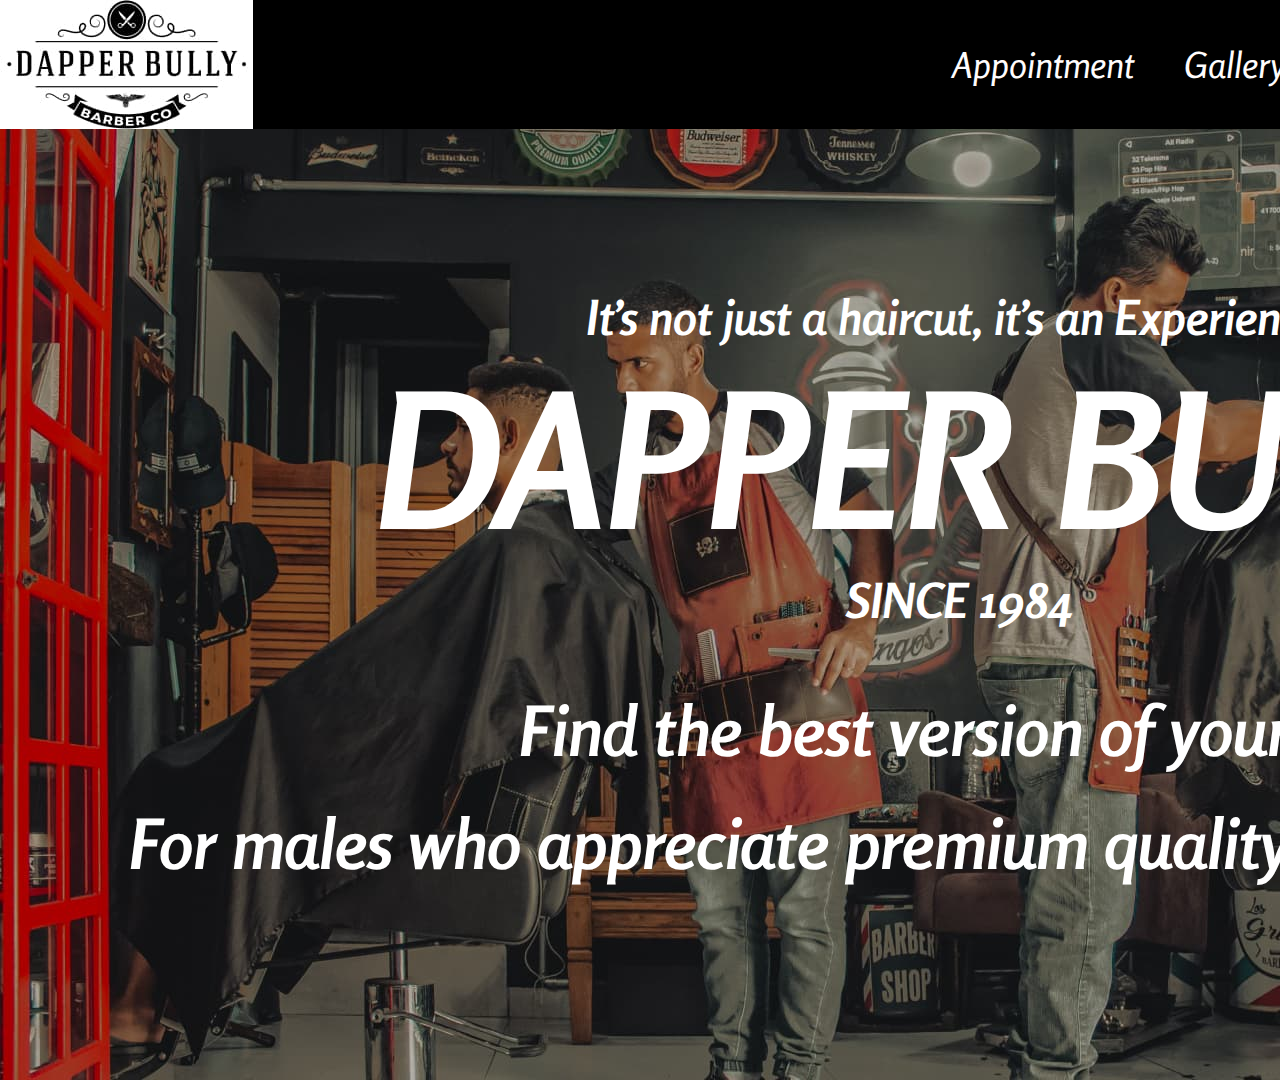
<file: index.html>
<!DOCTYPE html>
<html lang="en">
<head>
    <meta charset="UTF-8">
    <meta http-equiv="X-UA-Compatible" content="IE=edge">
    <meta name="viewport" content="width=DAPPER BULLY, initial-scale=1.0">
    <link rel="shortcut icon" href="./images/title-picture.jpg" type="image/x-icon">
    <link rel="preconnect" href="https://fonts.googleapis.com"><link rel="preconnect" href="https://fonts.gstatic.com" crossorigin><link href="https://fonts.googleapis.com/css2?family=Rosario:wght@700&display=swap" rel="stylesheet">
    <link rel="stylesheet" href="./css/modern-normalize.css"> 
    <link rel="stylesheet" href="./css/style.css"> 
    <link rel="stylesheet" href="./css/navigation.css"> 
    <title>DAPPER BULLY</title>
</head>
<body>
    <header class="header">
        <div class="header-conteiner">
            <a class="header-logo" href="index.html"><img src="./images/klipartz-1.jpg" alt="logo"></a>
            <nav class="">
                <ul class="header-navigation">
                    <li class="header-list"><a class="header-link" href="./appointment.html">Appointment</a></li>
                    <li class="header-list"><a class="header-link" href="./gallery.html">Gallery</a></li>
                    <li class="header-list"><a class="header-link" href="./services.html">Services</a></li>
                    <li class="header-list"><a class="header-link" href="./team.html">Team</a></li>
                    <li class="header-list"><a class="header-link" href="./customer-reviews.html">Reviews</a></li>
                    <li class="header-list"><a class="header-link" href="./contact-us.html">Contact</a></li>
                </ul>
            </nav>
        </div>
        <section class="main-section">
            <div class="main-container">
                <p class="main-text">It’s not just a haircut, it’s an Experience.</p>
                <h1 class="main-heading">DAPPER BULLY</h1>
                <p class="main-text">SINCE 1984</p>
                <p class="main-text-info">Find the best version of yourself.</p>
                <p class="main-text-info">For males who appreciate premium quality and flawless look.</p>
            </div>
        </section>
    </header>
    <footer>

    </footer>
    
</body>
</html>
</file>
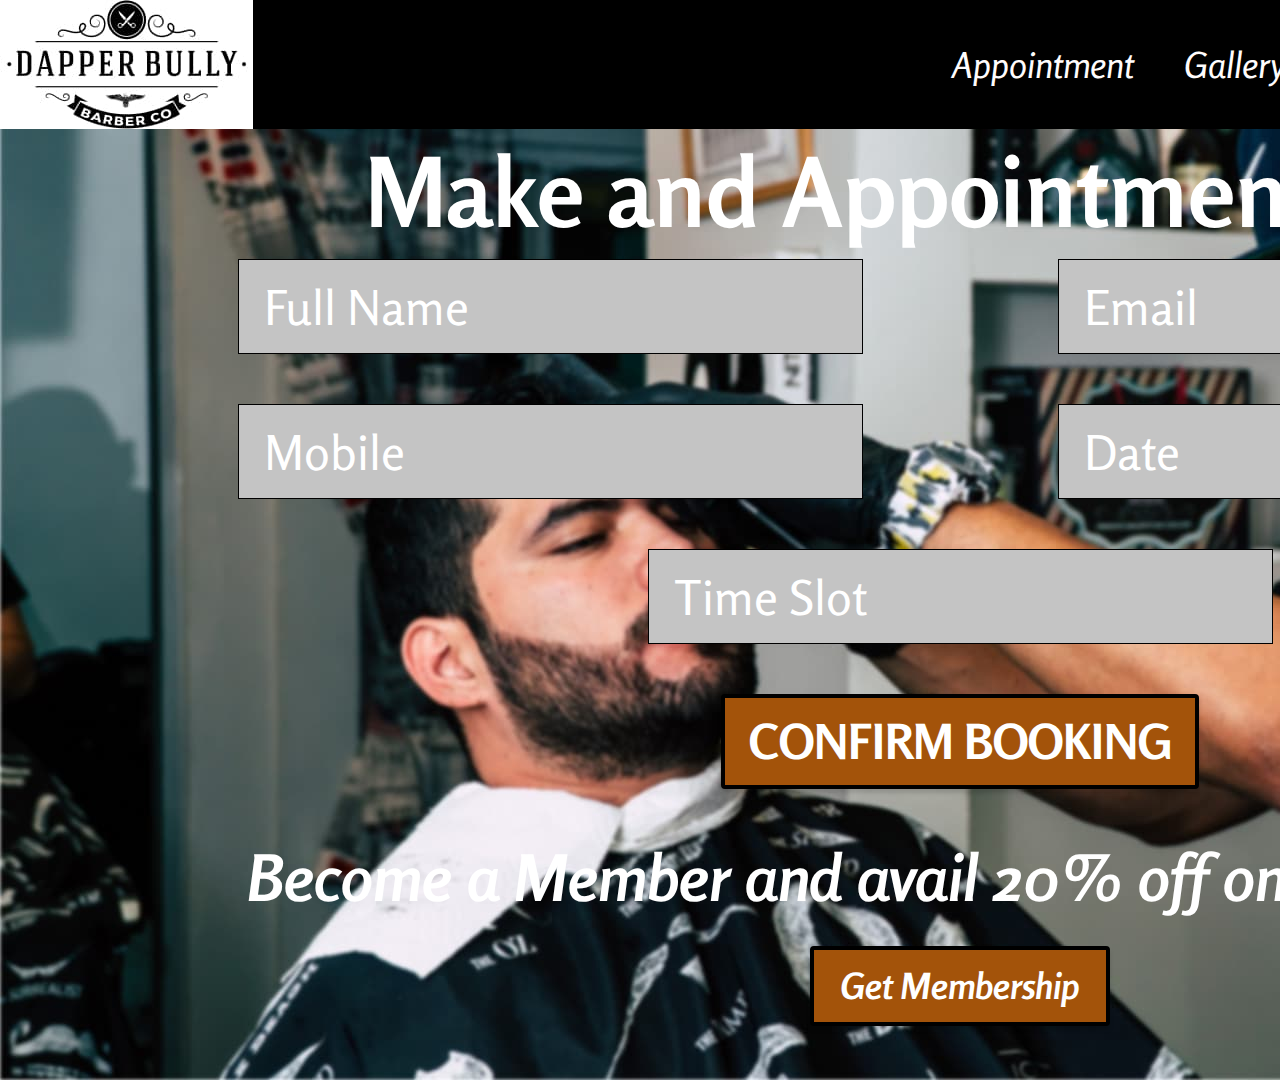
<file: appointment.html>
<!DOCTYPE html>
<html lang="en">
<head>
    <meta charset="UTF-8">
    <meta http-equiv="X-UA-Compatible" content="IE=edge">
    <meta name="viewport" content="width=DAPPER BULLY, initial-scale=1.0">
    <link rel="shortcut icon" href="./images/title-picture.jpg" type="image/x-icon">
    <link rel="preconnect" href="https://fonts.googleapis.com"><link rel="preconnect" href="https://fonts.gstatic.com" crossorigin><link href="https://fonts.googleapis.com/css2?family=Rosario:wght@700&display=swap" rel="stylesheet">
    <link rel="stylesheet" href="./css/modern-normalize.css"> 
    <link rel="stylesheet" href="./css/appointment.css"> 
    <link rel="stylesheet" href="./css/navigation.css"> 
    <title>DAPPER BULLY</title>
</head>
<body>
    <header class="header">
        <div class="header-conteiner">
            <a class="header-logo" href="index.html"><img src="./images/klipartz-1.jpg" alt="logo"></a>
            <nav class="">
                <ul class="header-navigation">
                    <li class="header-list"><a class="header-link" href="./appointment.html">Appointment</a></li>
                    <li class="header-list"><a class="header-link" href="./gallery.html">Gallery</a></li>
                    <li class="header-list"><a class="header-link" href="./services.html">Services</a></li>
                    <li class="header-list"><a class="header-link" href="./team.html">Team</a></li>
                    <li class="header-list"><a class="header-link" href="./customer-reviews.html">Reviews</a></li>
                    <li class="header-list"><a class="header-link" href="./contact-us.html">Contact</a></li>
                </ul>
            </nav>
        </div>
        <section class="appointment-section">
                <h1 class="appointment-text">Make and Appointment Now!</h1>
                <form class="appointment-form">
                    <div class="appointment-container">
                        <div class="appointment-form-container">
                            <input class="appoitment-input" id="user-name" type="text" name="username" required="" placeholder="Full Name">
                            <input class="appoitment-input" id="email" type="text" name="email" required="" placeholder="Email">
                            <input class="appoitment-input" id="tel" type="text" name="tel" required="" placeholder="Mobile">
                            <input class="appoitment-input" id="date" type="text" name="date" required="" placeholder="Date">
                            <input class="appoitment-input" id="time" type="text" name="time" required="" placeholder="Time Slot">
                        </div>
                    </div>
                    <button class="appoitment-btn" type="submit"><span class="appoitment-btn-text">CONFIRM BOOKING</span></button>
                </form>
                    <p class="appointment-text-info">Become a Member and avail 20% off on your bookings!</p>
                    <button data-modal-open class="appoitment-btn-down" type="submit"><span class="appoitment-btn-text-down">Get Membership</span></button>
        </section>
    </header>
    <!---------------- Modal ---------------------->
    <div class="backdrop is-hidden" data-modal>
        <div class="modal">
            <button type="button" class="btn-close-modal" data-modal-close>
                <!-- <svg class="modal-close" width="18" height="18">
                    <use href="./images/icons.svg#icon-close-modal-windows"></use>
                </svg> -->
                <span class="close-modal">X</span>
            </button>
            <p class="modal-heading-text">Leave your details, we will call you back</p>
            <form class="modal-field-conteiner">
                <div class="modal-field">
                        <label for="name" class="modal-label"><span class="input-text">Name</span></label>
                        <div class="modal-icon-position">
                            <div class="modal-field--hover">
                                <input type="text" class="modal-input" name="name" id="user-name" placeholder="" required minlength="2"
                                    title="Enter your name">
                            </div>
                        </div>
                </div>
                <div class="modal-field">
                    <label for="user-tel" class="modal-label"><span class="input-text">Telephone</span></label>
                    <div class="modal-icon-position">
                        <div class="modal-field--hover">
                                <input type="tel" class="modal-input" name="user-tel" id="user-tel" placeholder="" pattern="[\+]\d{2}\[\(]\d{3}[\)]\\d{3}[\-]\d{2}[\-]\d{2}" title="+38(097)111-11-11" minlength="15" maxlength="17" required>
                        </div>
                    </div>
                </div>
                <div class="modal-field">
                    <label for="user-email" class="modal-label"><span class="input-text">Email</span></label>
                    <div class="modal-icon-position">
                        <div class="modal-field--hover">
                            <input type="email" class="modal-input" name="user-email" id="user-email" placeholder=""  title="login@mail.com" required>
                        </div>
                    </div>
                </div>
                <div class="modal-field">
                    <label for="user-comment" class="modal-label"><span class="input-text">Comment</span></label>
                    <textarea class="modal-comment" name="user-comment" id="user-comment" cols="30" rows="10" placeholder="Enter text"></textarea>
                </div>
                <div class="modal-field-checkbox">
                    <input class="modal-checkbox" name="user-check" type="checkbox" id="user-check">
                    <label class="user-check" for="user-check">
                    <span class="user-check-text">I agree with the newsletter and accept&nbsp;<a class="agreement-conditions" href="">Agreement conditions</a></span></label>
                </div>
                <button type="submit" class="modal-send-btn"><span class="modal-btn-text">Send</span></button>    
            </form>          
        </div>
    </div>
    <script src="./js/modal.js"></script>
</body>
</html>
</file>
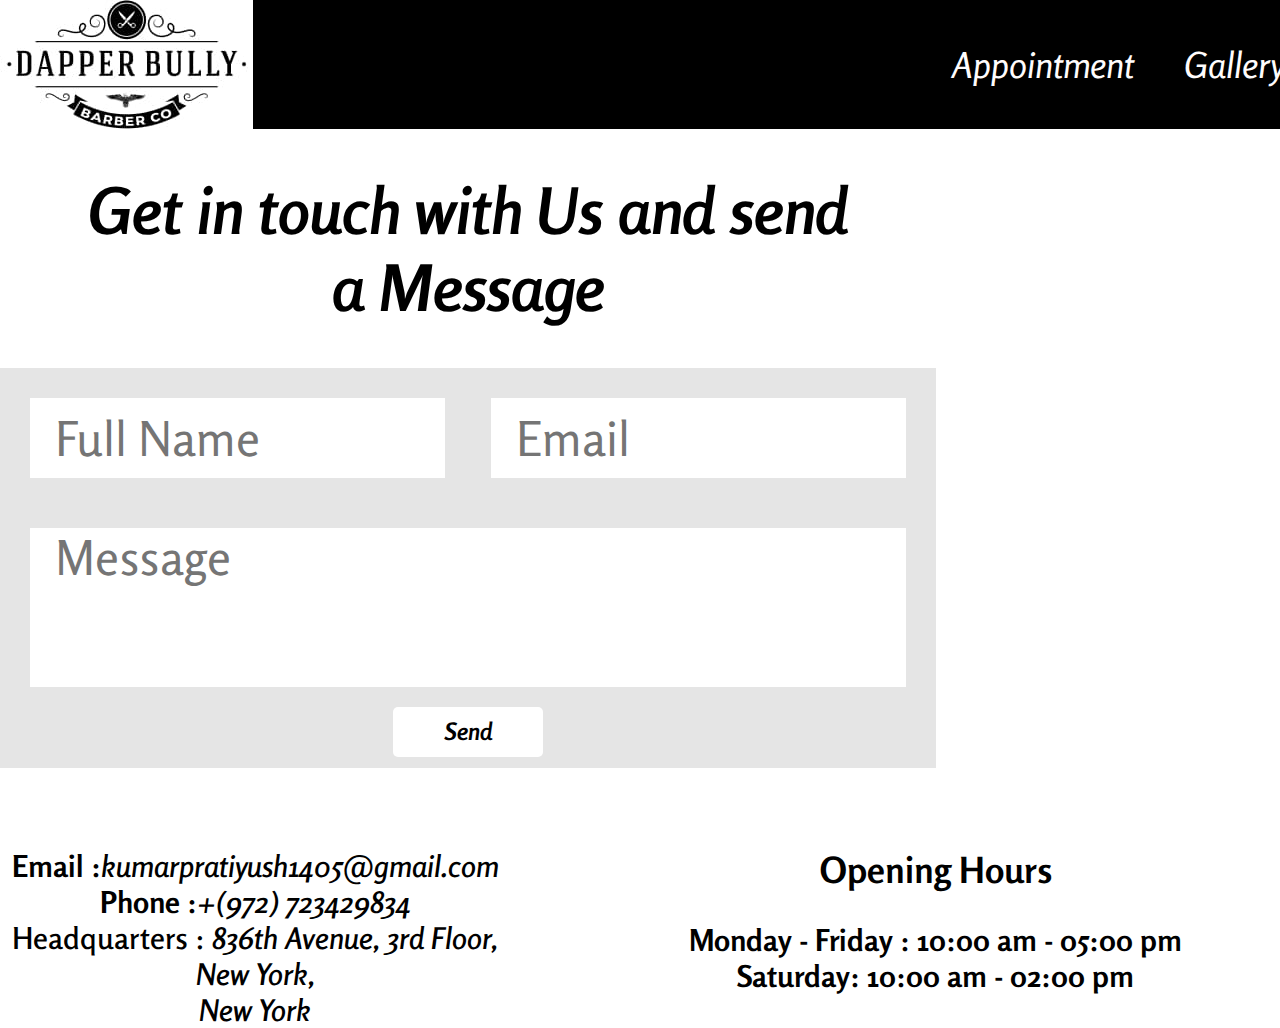
<file: contact-us.html>
<!DOCTYPE html>
<html lang="en">
<head>
    <meta charset="UTF-8">
    <meta http-equiv="X-UA-Compatible" content="IE=edge">
    <meta name="viewport" content="width=DAPPER BULLY, initial-scale=1.0">
    <link rel="shortcut icon" href="./images/title-picture.jpg" type="image/x-icon">
    <link rel="preconnect" href="https://fonts.googleapis.com"><link rel="preconnect" href="https://fonts.gstatic.com" crossorigin><link href="https://fonts.googleapis.com/css2?family=Rosario:wght@700&display=swap" rel="stylesheet">
    <link rel="stylesheet" href="./css/modern-normalize.css"> 
    <link rel="stylesheet" href="./css/contact-us.css"> 
    <link rel="stylesheet" href="./css/navigation.css"> 
    <link href="https://unpkg.com/aos@2.3.1/dist/aos.css" rel="stylesheet">
    <title>DAPPER BULLY</title>
</head>
<body>
    <header class="header">
        <div class="header-conteiner">
            <a class="header-logo" href="index.html"><img src="./images/klipartz-1.jpg" alt="logo"></a>
            <nav class="">
                <ul class="header-navigation">
                    <li class="header-list"><a class="header-link" href="./appointment.html">Appointment</a></li>
                    <li class="header-list"><a class="header-link" href="./gallery.html">Gallery</a></li>
                    <li class="header-list"><a class="header-link" href="./services.html">Services</a></li>
                    <li class="header-list"><a class="header-link" href="./team.html">Team</a></li>
                    <li class="header-list"><a class="header-link" href="./customer-reviews.html">Reviews</a></li>
                    <li class="header-list"><a class="header-link" href="./contact-us.html">Contact</a></li>
                </ul>
            </nav>
        </div>
    </header>
        <section class="contact-us-section">
            <div class="contact-us-container">
                <div class="contact-us-container-heading">
                    <h1 class="contact-us-heading"  data-aos="fade-down-right">Get in touch with Us and send <br> a Message</h1>
                    <form class="contact-us-form">
                            <input class="contact-us-input" id="user-name" type="text" name="username" required="" placeholder="Full Name">
                            <input class="contact-us-input" id="email" type="email" name="email" required="" placeholder="Email">
                            <textarea class="contact-us-comment" name="user-comment" id="user-comment" cols="30" rows="10" placeholder="Message"></textarea>
                            <button class="contact-us-btn" type="submit"><span class="contact-us-btn-text">Send</span></button>
                        </form>
                </div>
                    <div class="mapouter">
                        <div class="gmap_canvas">
                            <iframe width="626" height="580" id="gmap_canvas" src="https://maps.google.com/maps?q=2880%20Broadway,%20New%20York&t=&z=13&ie=UTF8&iwloc=&output=embed" frameborder="0" scrolling="no" marginheight="0" marginwidth="0"></iframe>
                            <a href="https://123movies-to.org"></a><br><style>.mapouter{position:relative;text-align:right;height:500px;width:600px;}</style>
                            <a href="https://www.embedgooglemap.net">embedgooglemap.net</a>
                            <style>.gmap_canvas {overflow:hidden;background:none!important;height:580px;width:626px;}</style>
                        </div>
                    </div>
            </div>

            <footer class="footer-container">
                    <div class="contacts-container">
                        <div class="footer-contacts-container">
                            <span class="text-contact">Email :</span>
                            <a class="link-contact" href="mailto:kumarpratiyush1405@gmail.com"> kumarpratiyush1405@gmail.com</a>
                        </div>
                        <div class="footer-contacts-container">
                            <span class="text-contact">
                                Phone :
                            </span>
                            <a class="link-contact" href="tel:+(972)723429834"> +(972) 723429834</a>
                        </div>
                        
                        
                        <address class="footer-address">
                            <span>Headquarters : 
                                <span  class="address-text">836th Avenue, 3rd Floor, <br>
                                New York,<br>
                                New York</span>
                            </span> 
                        </address>
                    </div>
                    <div class="footer-info">
                        <h2 class="footer-info-heading">
                            Opening Hours
                        </h2>
                        <p class="footer-info-text">
                            Monday - Friday : 10:00 am - 05:00 pm
                            Saturday: 10:00 am - 02:00 pm
                        </p>
                    </div>
                    <div>
                        <h2 class="internet-heading">Connect With Us On</h2>
                        <div class="internet-conta">
                            <a class="internet-link" href="/https:instagram.com"><svg class="internet-icon-svg" width="25" height="25" data-aos="fade-right"><use href="./images/symbol-defs.svg#icon-instagram"></use></svg>Instagram</a>
                            <a class="internet-link" href="/https:facebook.com"><svg class="internet-icon-svg" width="25" height="25" data-aos="fade-right"><use href="./images/symbol-defs.svg#icon-facebook2"></use></svg>Facebook</a>
                            <a class="internet-link" href="/https:twitter.com"><svg class="internet-icon-svg" width="25" height="25" data-aos="fade-right"><use href="./images/symbol-defs.svg#icon-twitter"></use></svg>Twitter</a>
                        </div>
                    </div> 
            </footer>
            
        </section>
    <script src="https://unpkg.com/aos@2.3.1/dist/aos.js"></script>
    <script>
          AOS.init();
    </script>
</body>
</html>
</file>
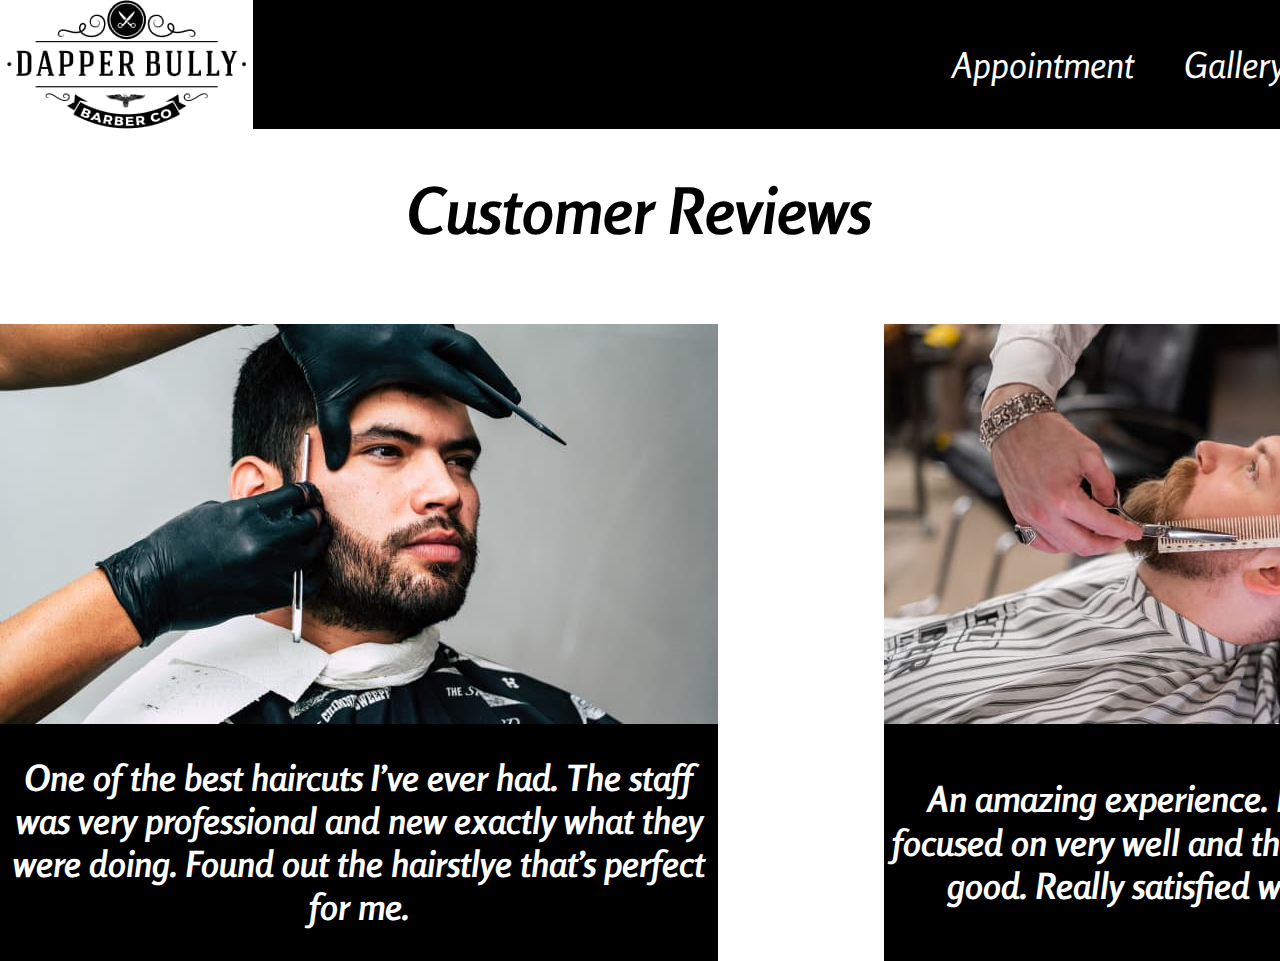
<file: customer-reviews.html>
<!DOCTYPE html>
<html lang="en">
<head>
    <meta charset="UTF-8">
    <meta http-equiv="X-UA-Compatible" content="IE=edge">
    <meta name="viewport" content="width=DAPPER BULLY, initial-scale=1.0">
    <link rel="shortcut icon" href="./images/title-picture.jpg" type="image/x-icon">
    <link rel="preconnect" href="https://fonts.googleapis.com"><link rel="preconnect" href="https://fonts.gstatic.com" crossorigin><link href="https://fonts.googleapis.com/css2?family=Rosario:wght@700&display=swap" rel="stylesheet">
    <link rel="stylesheet" href="./css/modern-normalize.css"> 
    <link rel="stylesheet" href="./css/customer-reviews.css"> 
    <link rel="stylesheet" href="./css/navigation.css"> 
    <title>DAPPER BULLY</title>
</head>
<body>
    <header class="reviews">
        <div class="header-conteiner">
            <a class="header-logo" href="index.html"><img src="./images/klipartz-1.jpg" alt="logo"></a>
            <nav class="">
                <ul class="header-navigation">
                    <li class="header-list"><a class="header-link" href="./appointment.html">Appointment</a></li>
                    <li class="header-list"><a class="header-link" href="./gallery.html">Gallery</a></li>
                    <li class="header-list"><a class="header-link" href="./services.html">Services</a></li>
                    <li class="header-list"><a class="header-link" href="./team.html">Team</a></li>
                    <li class="header-list"><a class="header-link" href="./customer-reviews.html">Reviews</a></li>
                    <li class="header-list"><a class="header-link" href="./contact-us.html">Contact</a></li>
                </ul>
            </nav>
        </div>
        <h1 class="reviews-heading">Customer Reviews</h1>
        <div class="reviews-content">
            <div class="reviews-container">
                <img class="reviews-img" src="./images/reviews-1.jpg" alt="" width="718" height="400">
                <p class="reviews-text">One of the best haircuts I’ve ever had. The staff was very professional and new exactly what they were doing. Found out the hairstlye that’s perfect for me.</p>
            </div>
            <div class="reviews-container">
                <img class="reviews-img" src="./images/reviews-2.jpg" alt="" width="718" height="400">
                <p class="reviews-text">An amazing experience. Minute details were focused on very well and the treatment was really good. Really satisfied with my experience.</p>
            </div>
        </div>
    </header> 
</body>
</html>
</file>
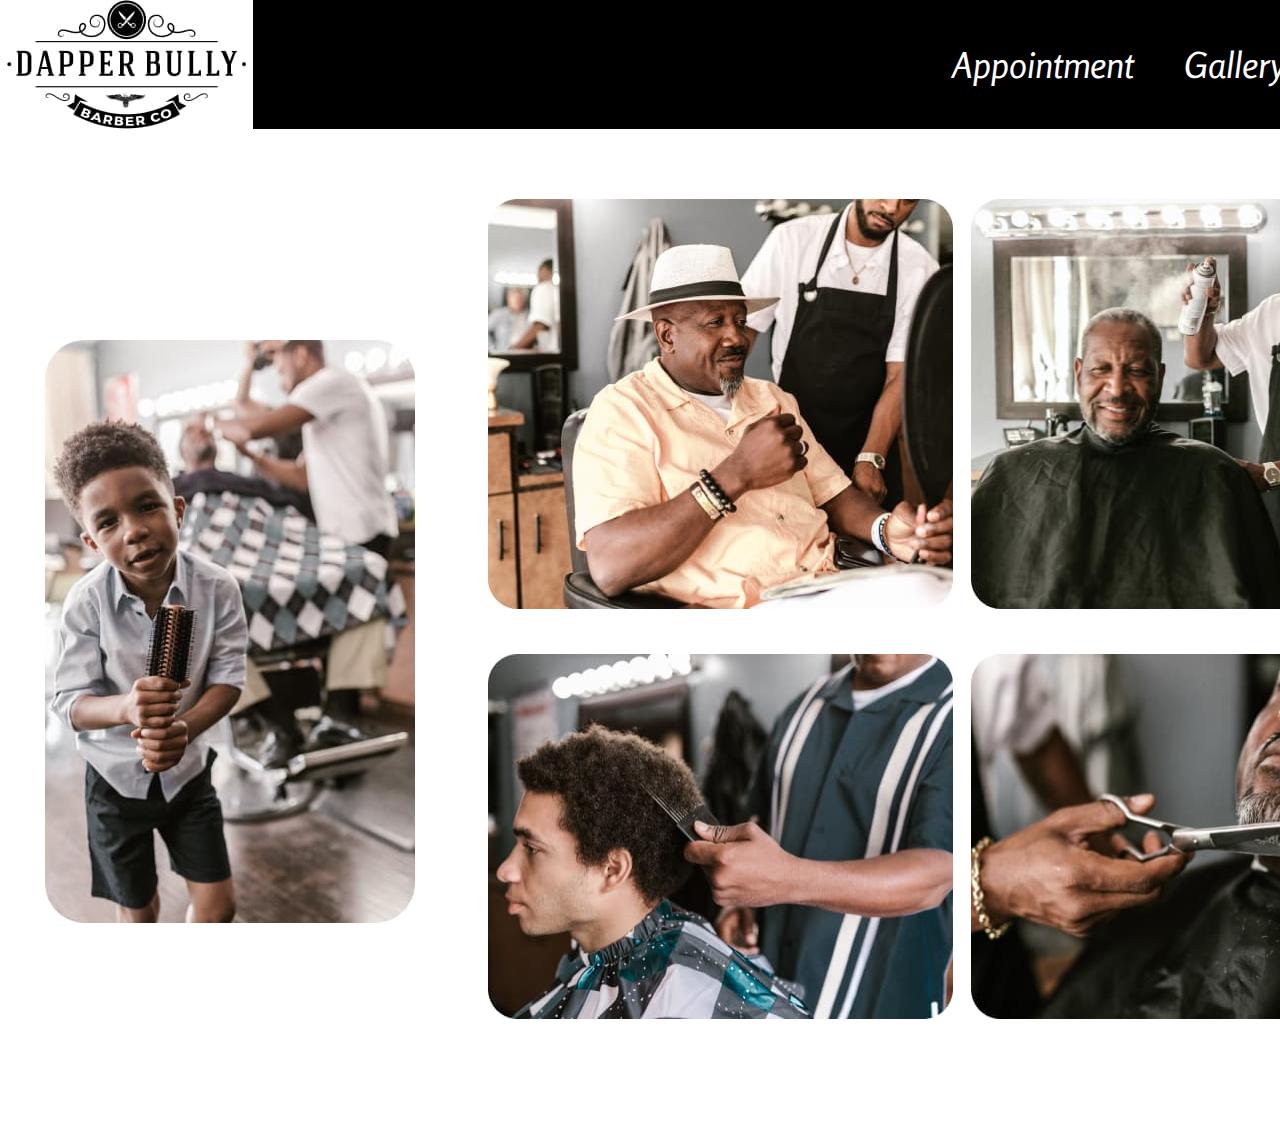
<file: gallery.html>
<!DOCTYPE html>
<html lang="en">
<head>
    <meta charset="UTF-8">
    <meta http-equiv="X-UA-Compatible" content="IE=edge">
    <meta name="viewport" content="width=device-width, initial-scale=1.0">
    <link rel="shortcut icon" href="./images/title-picture.jpg" type="image/x-icon">
    <link rel="preconnect" href="https://fonts.googleapis.com"><link rel="preconnect" href="https://fonts.gstatic.com" crossorigin><link href="https://fonts.googleapis.com/css2?family=Rosario:wght@700&display=swap" rel="stylesheet">
    <link rel="stylesheet" href="./css/modern-normalize.css"> 
    <link rel="stylesheet" href="./css/gallery.css"> 
    <link rel="stylesheet" href="./css/navigation.css"> 
    <link href="https://unpkg.com/aos@2.3.1/dist/aos.css" rel="stylesheet">
    <title>DAPPER BULLY</title>
</head>
<body>
    <header class="header">
        <div class="header-conteiner">
            <a class="header-logo" href="index.html"><img src="./images/klipartz-1.jpg" alt="logo"></a>
            <nav class="">
                <ul class="header-navigation">
                    <li class="header-list"><a class="header-link" href="./appointment.html">Appointment</a></li>
                    <li class="header-list"><a class="header-link" href="./gallery.html">Gallery</a></li>
                    <li class="header-list"><a class="header-link" href="./services.html">Services</a></li>
                    <li class="header-list"><a class="header-link" href="./team.html">Team</a></li>
                    <li class="header-list"><a class="header-link" href="./customer-reviews.html">Reviews</a></li>
                    <li class="header-list"><a class="header-link" href="./contact-us.html">Contact</a></li>
                </ul>
            </nav>
        </div>
        <section class="gallery-content">
            <h2 hidden>Gallary</h2>
            <div class="gallery-container">
                <img src="./images/gallery-1.jpg" alt="" width="370" height="583" data-aos="fade-right">
                <div class="gallery-centr-foto">
                    <img class="foto-margin" src="./images/gallery-2.jpg" alt="" width="465" height="410" data-aos="fade-down">
                    <img class="foto-margin" src="./images/gallery-4.jpg" alt="" width="465" height="410" data-aos="fade-down">
                    <img class="foto-margin" src="./images/gallery-3.jpg" alt="" width="465" height="365" data-aos="fade-up">
                    <img class="foto-margin" src="./images/gallery-5.jpg" alt="" width="465" height="365" data-aos="fade-up">
                </div>
                <img src="./images/gallery-6.jpg" alt="" width="370" height="583" data-aos="fade-left">
            </div>
        </section>
    </header>
    <script src="https://unpkg.com/aos@2.3.1/dist/aos.js"></script>
    <script>
          AOS.init();
    </script>
</body>
</html>
</file>
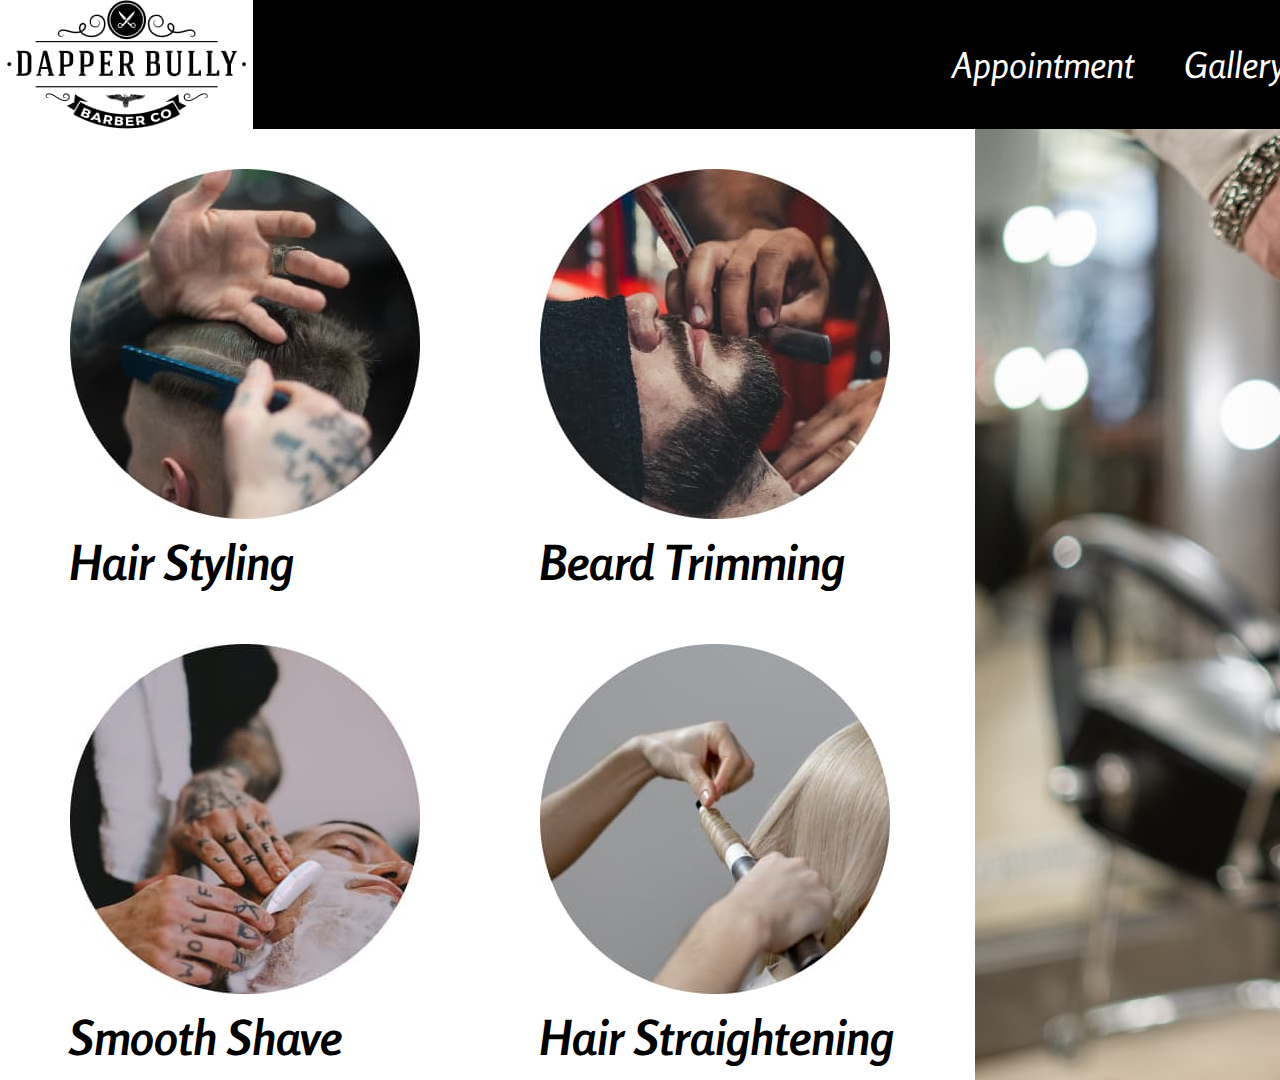
<file: services.html>
<!DOCTYPE html>
<html lang="en">
<head>
    <meta charset="UTF-8">
    <meta http-equiv="X-UA-Compatible" content="IE=edge">
    <meta name="viewport" content="width=device-width, initial-scale=1.0">
    <link rel="shortcut icon" href="./images/title-picture.jpg" type="image/x-icon">
    <link rel="preconnect" href="https://fonts.googleapis.com"><link rel="preconnect" href="https://fonts.gstatic.com" crossorigin><link href="https://fonts.googleapis.com/css2?family=Rosario:wght@700&display=swap" rel="stylesheet">
    <link rel="stylesheet" href="./css/modern-normalize.css"> 
    <link rel="stylesheet" href="./css/services.css"> 
    <link rel="stylesheet" href="./css/navigation.css"> 
    <title>DAPPER BULLY</title>
</head>
<body>
    <header class="header">
        <div class="header-conteiner">
            <a class="header-logo" href="index.html"><img src="./images/klipartz-1.jpg" alt="logo"></a>
            <nav class="">
                <ul class="header-navigation">
                    <li class="header-list"><a class="header-link" href="./appointment.html">Appointment</a></li>
                    <li class="header-list"><a class="header-link" href="./gallery.html">Gallery</a></li>
                    <li class="header-list"><a class="header-link" href="./services.html">Services</a></li>
                    <li class="header-list"><a class="header-link" href="./team.html">Team</a></li>
                    <li class="header-list"><a class="header-link" href="./customer-reviews.html">Reviews</a></li>
                    <li class="header-list"><a class="header-link" href="./contact-us.html">Contact</a></li>
                </ul>
            </nav>
        </div>
        <section class="gallery-content">
            <h2 hidden>Services</h2>
           <div class="services-container">
            <ul class="services-list">
                <li class="services-item">
                    <img src="./images/Services-1.jpg" alt="" width="350" height="350">
                    <p class="services-text">Hair Styling</p>
                </li>
                <li class="services-item">
                    <img src="./images/Services-2.jpg" alt="" width="350" height="350">
                    <p class="services-text">Beard Trimming</p>
                </li>
                <li class="services-item">
                    <img src="./images/Services-3.jpg" alt="" width="350" height="350">
                    <p class="services-text">Smooth Shave</p>
                </li>
                <li class="services-item">
                    <img src="./images/Services-4.jpg" alt="" width="350" height="350">
                    <p class="services-text">Hair Straightening</p>
                </li>
            </ul>
           </div>
        </section>
    </header>
</body>
</html>
</file>
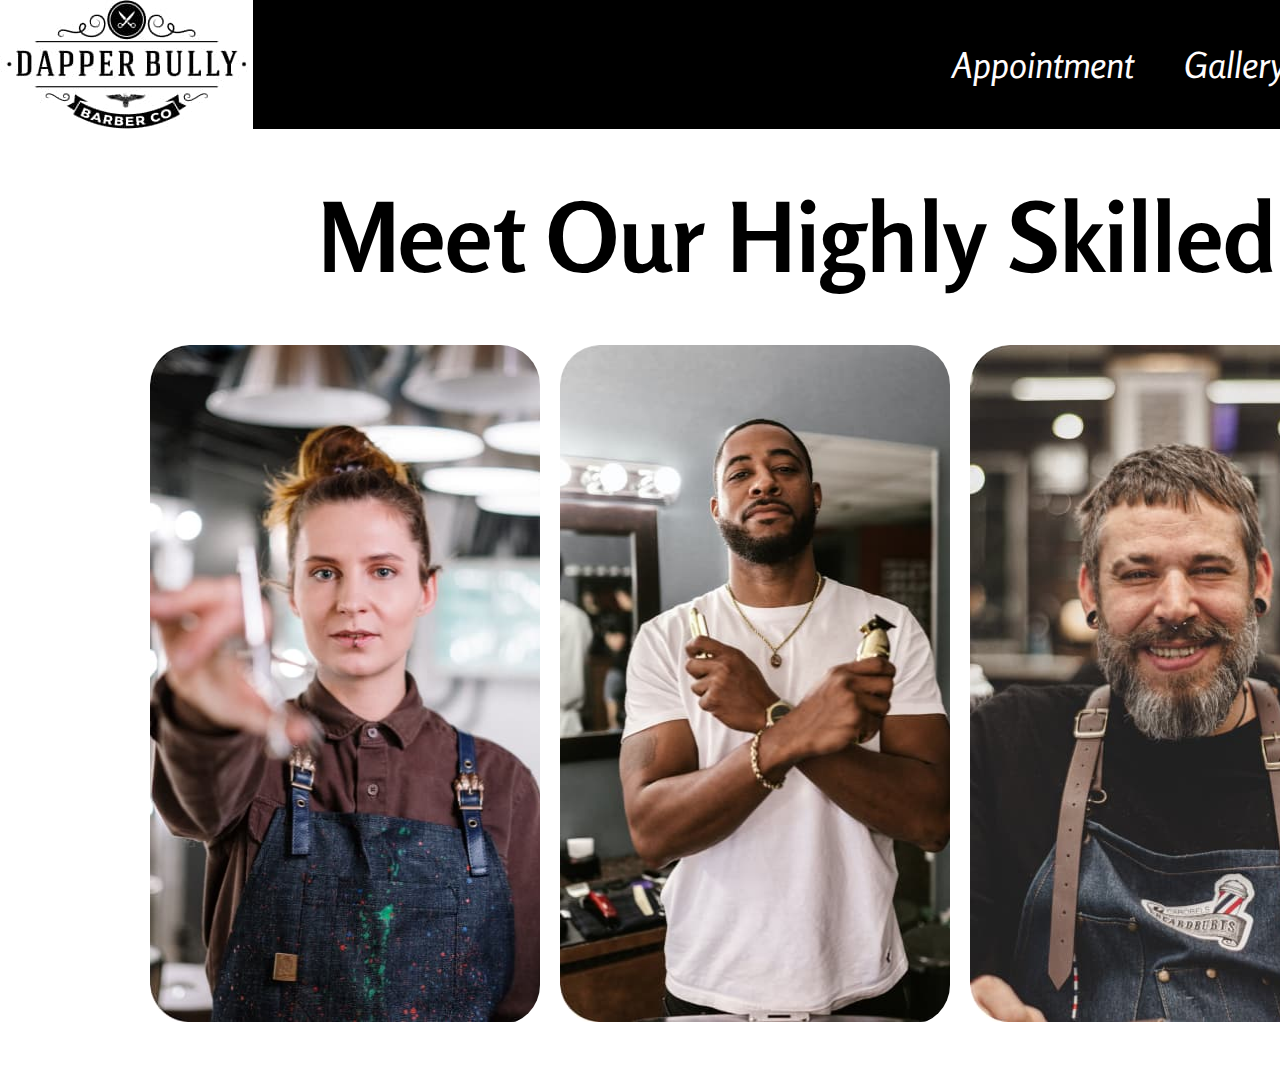
<file: team.html>
<!DOCTYPE html>
<html lang="en">
<head>
    <meta charset="UTF-8">
    <meta http-equiv="X-UA-Compatible" content="IE=edge">
    <meta name="viewport" content="width=DAPPER BULLY, initial-scale=1.0">
    <link rel="shortcut icon" href="./images/title-picture.jpg" type="image/x-icon">
    <link rel="preconnect" href="https://fonts.googleapis.com"><link rel="preconnect" href="https://fonts.gstatic.com" crossorigin><link href="https://fonts.googleapis.com/css2?family=Rosario:wght@700&display=swap" rel="stylesheet">
    <link rel="preconnect" href="https://fonts.googleapis.com">
    <link rel="preconnect" href="https://fonts.gstatic.com" crossorigin>
    <link href="https://fonts.googleapis.com/css2?family=Rosario:wght@700&family=Volkhov&display=swap" rel="stylesheet"> 
    <link rel="stylesheet" href="./css/modern-normalize.css"> 
    <link rel="stylesheet" href="./css/team.css"> 
    <link rel="stylesheet" href="./css/navigation.css"> 
    <link href="https://unpkg.com/aos@2.3.1/dist/aos.css" rel="stylesheet">
    <title>DAPPER BULLY</title>
</head>
<body>
    <header class="header">
        <div class="header-conteiner">
            <a class="header-logo" href="index.html"><img src="./images/klipartz-1.jpg" alt="logo"  data-aos="fade-down"></a>
            <nav class="">
                <ul class="header-navigation">
                    <li class="header-list"><a class="header-link" href="./appointment.html">Appointment</a></li>
                    <li class="header-list"><a class="header-link" href="./gallery.html">Gallery</a></li>
                    <li class="header-list"><a class="header-link" href="./services.html">Services</a></li>
                    <li class="header-list"><a class="header-link" href="">Team</a></li>
                    <li class="header-list"><a class="header-link" href="./customer-reviews.html">Reviews</a></li>
                    <li class="header-list"><a class="header-link" href="./contact-us.html">Contact</a></li>
                </ul>
            </nav>
        </div>
        <section class="team-section">
            
            <h2 class="team-heading">Meet Our Highly Skilled Experts</h2>
            
                <ul class="team-list">
                    <li class="team-item">
                        <img class="foto" src="./images/team-1.jpg" alt="" width="400" height="677" data-aos="flip-left">
                        <p class="top-text">Meredith</p>
                    </li>
                    <li class="team-item">
                        <img src="./images/team-2.jpg" alt="" width="400" height="677" data-aos="flip-left">
                        <p class="top-text">Jason</p>
                    </li>
                    <li class="team-item">
                        <img src="./images/team-3.jpg" alt="" width="400" height="677" data-aos="flip-right">
                        <p class="top-text">Ryan</p>
                    </li>
                    <li class="team-item">
                        <img src="./images/team-4.jpg" alt="" width="400" height="677" data-aos="flip-right">
                        <p class="top-text">James</p>
                    </li>
                </ul>
            
        </section>
    </header>
    <script src="https://unpkg.com/aos@2.3.1/dist/aos.js"></script>
    <script>
          AOS.init();
    </script>
</body>
</html>
</file>
<file: css/style.css>
.header {
    background: url(../images/pexels-thgusstavo-santana.jpg);
    background-repeat: no-repeat;
    background-size: auto;
    background-position: center;
    width: 1920px;
    height: 1080px;
    margin: 0 auto;
}

.main-container {
    width: 1920px;
    height: 951px;
    margin: 0 auto;
    
}

.main-container > p, h1 {
    margin: 0;
    display: block;
}

.main-container:first-child {
    padding-top: 160px;
}

.main-text {
    font-style: italic;
    font-weight: 700;
    font-size: 48px;
    line-height: 1.2;
    text-align: center;

    color: #FFFFFF;
}

.main-heading {
    font-style: italic;
    font-size: 188px;
    line-height: 1.2;
    text-align: center;

    color: #FFFFFF;
}

.main-heading + .main-text {
    margin-bottom: 60px;
}

.main-text-info {
    font-style: italic;
    font-weight: 700;
    font-size: 69px;
    line-height: 1.2;
    text-align: center;

    color: #FFFFFF;
}

.main-container > .main-text-info {
    margin-bottom: 30px;
}

.main-container > .main-text-info:last-child {
    margin-bottom: 0;
}
</file>
<file: css/navigation.css>
body {
    font-family: 'Rosario', 'Tahoma',sans-serif;
}

.header-conteiner {
    background-color: black;
    display: flex;
    justify-content: space-between;
    align-items: center;

    width: 1920px;
    height: 129px;
    margin: 0 auto;
}

.header-logo {
    display: block;
    height: 129px;
}

.header-navigation {
    display: flex;
    justify-content: flex-end;
    align-items: center;
}

.header-list {
    display: block;
    margin-right: 50px;
}

.header-list:last-child {
    margin: 0;
    margin-right: 25px;
}

.header-link {
    font-style: italic;
font-size: 36px;
line-height: 1.22;
color: #FFFCFC;

text-decoration: none;
transition: color 300ms linear;
}

.header-navigation>.header-list:hover .header-link, .header-navigation>.header-list:focus .header-link {
    color: tomato;
}
</file>
<file: css/appointment.css>
.header {
    background: url(../images/appointment-fon.jpg);
    background-repeat: no-repeat;
    background-size: auto;
    background-position: center;
    width: 1920px;
    height: 1080px;
    margin: 0 auto;
}

.appointment-text {
    font-style: normal;
    font-weight: 700;
    font-size: 96px;
    line-height: 1.2;
    align-items: center;
    text-align: center;

    color: #FFFFFF;
    margin: 0;
    margin-top: 5px;
    margin-bottom: 10px;
}

.appointment-form {
    margin-bottom: 50px;
}

.appointment-container {
    width: 1445px;
    margin: 0 auto;
}

.appointment-form-container {
    width: 100%;
    height: 100%;
    display: flex;
    flex-wrap: wrap;
    justify-content: space-between;
    margin-bottom: 50px;
}

.appoitment-input {
    width: 625px;
    height: 95px;
    
    background: #C4C4C4;
    border: 1px solid #000000;
    padding-left: 25px;
    font-size: 48px;

    margin-bottom: 50px;
}

.appoitment-input:hover, .appoitment-input:focus {
    border: 3px solid tomato;
}

.appoitment-input:last-child {
    margin: auto;
}

.appoitment-input::placeholder {
    font-style: normal;
    font-weight: 400;
    font-size: 48px;
    line-height: 1.2;
    align-items: center;
    
    color: #FFFFFF;
}

.appoitment-btn {
    width: 478px;
    height: 95px;
    background-color: #A3530A;
    display: block;
    box-shadow: 0px 4px 4px rgba(0,0,0,.15);
    border: 4px solid #000000;
    border-radius: 4px;
    cursor: pointer;
    margin: auto;
}

.appoitment-btn-text {
    font-style: normal;
    font-weight: 700;
    font-size: 48px;
    line-height: 1.2;
    text-align: center;

    color: #FFFFFF;
}

.appointment-text-info {
    font-style: italic;
    font-weight: 700;
    font-size: 64px;
    line-height: 1.2;
    text-align: center;

    color: #FFFFFF;
    margin: 0;
    margin-bottom: 30px;
}

.appoitment-btn-down {
    width: 300px;
    height: 80px;
    background-color: #A3530A;
    display: block;
    box-shadow: 0px 4px 4px rgba(0,0,0,.15);
    border: 4px solid #000000;
    border-radius: 4px;
    cursor: pointer;
    margin: auto;
}

.appoitment-btn-text-down {
    font-style: italic;
    font-weight: 700;
    font-size: 36px;
    line-height: 1.2;
    text-align: center;

    color: #FFFFFF;
}

/* Modal */
.is-hidden {
    opacity: 0;
    pointer-events: none;
    visibility: hidden;
}

.backdrop {
    position: fixed;
    width: 100%;
    height: 100%;
    top: 0;
    left: 0;
    overflow: auto;

    background: rgba(0, 0, 0, 0.2);

    opacity: 1;
    transition: opacity 250ms cubic-bezier(0.4, 0, 0.2, 1);

    z-index: 2;
}

@import "../utils/hidden";

.backdrop.is-hidden .modal {
    transform: translate(-50%, -50%) scale(0.9);
}

.modal {
    position: absolute;
    top: 50%;
    left: 50%;
    overflow: auto;

    padding: 40px;

    min-width: 528px;
    min-height: 609px;

    @media screen and (min-width: 455px) {
        min-width: 450px;
        min-height: 609px;
    }

    background: #FFFFFF;
    box-shadow: 0px 1px 3px rgba(0, 0, 0, 0.12),
        0px 1px 1px rgba(0, 0, 0, 0.14),
        0px 2px 1px rgba(0, 0, 0, 0.2);
    border-radius: 4px;

    transform: translate(-50%, -50%) scale(1);
    transition: opacity 250ms cubic-bezier(0.4, 0, 0.2, 1);
    
    @media screen and (min-width: 768px) {
        max-width: 450px;
        max-height: 100%;
    }
    @media screen and (min-width: 1200px) {
        min-width: 528px;
        min-height: 581px;
    }
}

.btn-close-modal {
    position: absolute;
    top: 20px;
    right: 20px;
    display: block;
    border-radius: 40%;
    border: 2px solid #000000;
    background-color: #FFFFFF;
    transition: border 300ms linear;
    width: 30px;
    height: 30px;
    display: flex;
    align-items: center;
    align-content: center;
    justify-content: center;
}

.btn-close-modal:hover {
    border: 2px solid tomato;
    background-color: #188CE8;
}

.close-modal {
    font-size: 20px;
    color: #000000;
    transition: color 300ms linear;
}

.btn-close-modal:hover .close-modal {
    color: tomato;
}

/* Modal-form */

.modal-heading-text {
    font-weight: 700;
    font-size: 20px;
    line-height: 1.5;
    text-align: center;
    letter-spacing: 0.03em;

    margin-bottom: 12px;

    color: #212121;
}

.modal-label {
    display: block;
    margin-bottom: 4px;
}

.input-text {
    font-weight: 400;
    font-size: 12px;
    line-height: 1.17;
    letter-spacing: 0.01em;

    color: #757575;
}

.modal-icon-position {
    position: relative;
    margin-bottom: 10px;
}

.modal-input {
    width: 100%;
    height: 40px;
    padding-left: 10px;

    border: 1px solid rgba(33, 33, 33, 0.2);
    border-radius: 4px;
    cursor: pointer;
}

.modal-field--hover:hover .modal-input,
.modal-field--hover .modal-input:focus {
        border: none;
        border: 1px solid #188CE8;
    }

.user-name-icon {
    position: absolute;
    top: 50%;
    left: 15px;
    transform: translateY(-50%);
    fill: var(--title-nav-text-color);
    cursor: pointer;
}

.modal-comment {
    width: 100%;
    height: 120px;
    padding: 12px 16px;

    border: 1px solid rgba(33, 33, 33, 0.2);
    box-sizing: border-box;
    border-radius: 4px;
    resize: none;
    cursor: pointer;
}

.modal-comment::placeholder {
    font-weight: 400;
    font-size: 12px;
    line-height: 1.17;
    letter-spacing: 0.01em;

    color: rgba(117, 117, 117, 0.5);
}
.modal-field:hover .modal-comment,
.modal-field .modal-comment:focus {
    border: 1px solid #188CE8;
}

/* Modal CHECK */

.modal-field-checkbox {
    position: relative;
    display: flex;
    flex-direction: row;
    justify-content: center;
    align-items: center;
    margin-top: 20px;
    margin-bottom: 30px;
}

.modal-checkbox {
    margin-right: 8.38px;
    cursor: pointer;
}

.user-check-text {
    font-weight: 400;
    font-size: 12px;
    line-height: 1.7;
    letter-spacing: 0.03em;
    display: flex;
    align-items: center;
    justify-content: center;

    color: #757575;

    @media screen and (min-width: 1200px) {
        font-size: 14px;
        line-height: 1.7;
    }
}

.agreement-conditions {
    color: #188CE8;
    text-decoration-line: underline;
}

// Header-modal-menu 

.header-modal-menu {
    position: fixed;
    display: none;
    top: 0;
    left: 0;
    width: 100%;
    height: 100%;
    padding-top: 48px;
    padding-left: 40px;
    padding-bottom: 48px;
    z-index: 1;

    background: #FFFFFF;
    box-shadow: 0px 4px 8px rgba(0, 0, 0, 0.04), 0px 2px 4px rgba(0, 0, 0, 0.08), 0px 1px 3px rgba(0, 0, 0, 0.16);
}

.header-modal-menu .container {
    height: 100%;
    display: flex;
    flex-wrap: wrap;
    align-content: space-between;
}

.header-modal-menu .is-open {
    display: block;
    overflow: auto;
}

.header-modal-menu__list {
    display: flex;
    flex-direction: column;
    align-items: flex-start;
}
.header-modal-menu__list .header-modal-menu__items > a:focus {
    color: #188CE8;
} 

.header-modal-menu__items {
    font-weight: 500;
    font-size: 40px;
    line-height: 47px;
    text-align: center;
    letter-spacing: 0.02em;

    color: #212121; 

    margin-bottom: 30px;
}

.header-modal-menu__items .header-modal-menu:last-child {
    margin: 0;
}

.header-modal-menu:hover .header-modal-menu__link,
.header-modal-menu:focus > .header-modal-menu__link {
        color: #2196F3;
    }

.header-modal-menu__tel {
    display: flex;
    justify-content: flex-start;

    font-weight: 500;
    font-size: 34px;
    line-height: 1.2;
    letter-spacing: 0.02em;

    margin-bottom: 32px;
    
        color: #757575;
}

.header-modal-menu:hover, 
.header-modal-menu:focus {
    color: #188CE8;
}

.header-modal-menu__mail {
    display: flex;
    justify-content: flex-start;
    
    font-weight: 500;
    font-size: 24px;
    line-height: 1.16;
    letter-spacing: 0.02em;

    margin-bottom: 64px;

    color: #757575;
}

.header-modal-menu:hover, .header-modal-menu:focus {
    color: #188CE8;
}

.header-modal-menu__social-network {
    display: flex;
    justify-content: flex-start;
    flex-wrap: wrap;
}
.header-modal-menu__social-network-link {
    font-weight: 500;
    font-size: 18px;
    line-height: 1.22;
    letter-spacing: 0.02em;
    
    color: #2196F3;

    margin-right: 20px;
    
}
@media screen and (min-width: 768px) {
    display: none;
}

.header-modal-menu__social-network-link .header-modal-menu:last-child {
    margin: 0;
}
.header-modal-menu__social-network-link .header-modal-menu::after {
        content: '';
        width: 22px;
        height: 0px;
        margin-left: 10px;

        border: 1px solid rgba(33, 33, 33, 0.2);
        transform: rotate(90deg);
}
.header-modal-menu__social-network-link .header-modal-menu:last-child::after {
    border: none; 
    margin: 0;          
}

.modal-send-btn {
    display: block;
    width: 200px;
    height: 50px;
    margin: auto;
    background-color: transparent;
    box-shadow: 0px 4px 4px rgba(0, 0, 0, 0.15);
    border: none;
    border-radius: 4px;
    cursor: pointer;
    transition: background-color 300ms linear, 
                border 300ms linear;
}

.modal-send-btn:hover,
.modal-send-btn:focus {
        background-color: #188CE8;
        box-shadow: 0px 4px 4px rgba(0, 0, 0, 0.15);
        border-radius: 4px;
        border: 2px solid tomato;
    }

.modal-btn-text {
    font-weight: 700;
    font-size: 16px;
    line-height: 1.88;
    text-align: center;
    letter-spacing: 0.06em;   
    color: #000000;
    transition: color 300ms linear;
}    

.modal-send-btn:hover .modal-btn-text,
.modal-send-btn:focus .modal-btn-text {
    color: tomato;
}
</file>
<file: css/contact-us.css>
.header {
    width: 1920px;
    margin: 0 auto;
}

.contact-us-container {
    display: flex;
    flex-wrap: wrap;
    align-items: center;
    width: 1620px;
    margin: 0 auto;
    margin-bottom: 80px;
}

.contact-us-container-heading {
    width: 936px;
    margin-right: 35px;
}

.contact-us-heading {
    font-style: italic;
    font-weight: 700;
    font-size: 64px;
    line-height: 1.2;
    text-align: center;

    color: #000000;
}

.contact-us-form {
    width: 936px;
    height: 400px;
    background-color: #E5E5E5;

    padding: 30px;
    display: flex;
    flex-wrap: wrap;
    justify-content: space-between;
}

.contact-us-input {
    width: 415px;
    height: 80px;
    
    background-color: white;
    padding-left: 25px;
    font-size: 48px;

    border: none;
    margin-bottom: 50px;
    transition: border 300ms linear;
}

.contact-us-input:hover, .contact-us-input:focus {
    border: 1px solid tomato;
}

.contact-us-comment {
    width: 878px;
    height: 159px;
    resize: none;

    padding-left: 25px;
    margin-bottom: 20px;
    
    font-size: 48px;
    border: none;
    background-color: white;
    transition: border 300ms linear;
}

.contact-us-comment:hover, .contact-us-comment:focus {
    border: 1px solid tomato;
}

.contact-us-btn {
    display: block;
    width: 150px;
    height: 50px;
    border: none;
    margin: 0 auto;
    background-color: #FFFFFF;
    border-radius: 5px;
    transition: color 300ms linear, 
                border 300ms linear;
}

.contact-us-btn:hover {
    color: tomato;
    border: 1px solid tomato;
}

.contact-us-btn-text {
    font-style: italic;
    font-weight: 700;
    font-size: 24px;
    line-height: 1.2;
    text-align: center;
}

.footer-container {
    width: 1620px;
    display: flex;
    justify-content: space-around;
    align-items: flex-start;
    margin: auto;
}

.contacts-container {
    width: 510px;
    display: flex;
    flex-wrap: wrap;
    justify-content: center;
}

.footer-contacts-container {
    display: flex;
    flex-wrap: nowrap;
}

.text-contact {
    font-style: normal;
    font-weight: 700;
    font-size: 30px;
    line-height: 1.2;
    display: flex;
    align-items: center;
    text-align: center;

    color: #000000;
}

.link-contact {
    font-style: italic;
    font-weight: 600;
    font-size: 30px;
    line-height: 1.2;
    display: flex;
    align-items: center;
    text-align: center;

    color: #000000;
    text-decoration: none;
    transition: color 300ms linear;
}

.link-contact:hover, .link-contact:focus {
    color: tomato;
}

.address-text {
    font-style: italic;
}

.footer-address {
    text-align: center;
    font-style: normal;
    font-weight: 600;
    font-size: 30px;
    line-height: 1.2;
    display: flex;
    align-items: center;
    text-align: center;

    color: #000000;
}

.footer-info {
    width: 530px;
    display: flex;
    flex-wrap: wrap;
    justify-content: center;
    text-align: center;
    margin: 0 auto;

}

.footer-info-heading {
    font-style: normal;
    font-weight: 700;
    font-size: 36px;
    line-height: 1.2;
    display: flex;
    align-items: center;
    text-align: center;
    
    color: #000000;
    
    margin: 0;
}

.footer-info-text {
    font-style: italic;
    font-style: normal;
    font-weight: 700;
    font-size: 30px;
    line-height: 1.2;
}

.internet-heading {
    font-style: normal;
    font-weight: 700;
    font-size: 30px;
    line-height: 1.2;
    display: flex;
    align-items: center;
    text-align: center;
    margin: 0;
    margin-bottom: 15px;

    color: #000000;
}

.internet-conta {
    display: flex;
    flex-wrap: wrap;
    justify-content: center;
    flex-direction: column;
    align-items: center;
}

.internet-link {
    font-style: italic;
    font-weight: 600;
    font-size: 30px;
    line-height: 1.2;
    display: flex;
    align-items: center;
    text-align: center;
    text-decoration: none;
    color: #000000;
    transition: color 300ms linear;
}

.internet-link:hover, .internet-link:focus {
    color: tomato;
}

.internet-icon-svg {
    fill: #000000;
    margin-right: 5px;
    transition: fill 300ms linear;
}
.internet-link:hover .internet-icon-svg, .internet-link:focus .internet-icon-svg {
    fill: tomato;
}
</file>
<file: css/customer-reviews.css>
.reviews-heading {
    font-style: italic;
    font-weight: 700;
    font-size: 64px;
    line-height: 1.2;
    text-align: center;

    color: #000000;

    margin-bottom: 75px;
}

.reviews-content {
    display: flex;
    justify-content: space-between;
    width: 1602px;
    margin: 0 auto;
}

.reviews-container {
}

.reviews-img {
    display: block;
}

.reviews-text {
    font-style: italic;
    font-weight: 700;
    font-size: 36px;
    line-height: 1.2;
    display: flex;
    align-items: center;
    text-align: center;

    color: #FFFFFF;
    background-color: #000000;

    width: 718px;
    height: 237px;
    padding: 5px;
    margin: 0;
}
</file>
<file: css/gallery.css>
body {
    font-family: 'Rosario', 'Tahoma',sans-serif;
}

img {
    display: block;
}

.header {
    width: 1920px;
    height: 1080px;
    margin: 0 auto;
}

.gallery-container {
    display: flex;
    align-items: center;
    justify-content: space-between;
    padding: 70px 45px 60px 45px;
}

.gallery-centr-foto {
    display: flex;
    min-width: 950px;
    flex-wrap: wrap;
    justify-content: center;
}

.foto-margin {
    margin-right: 18px;
    margin-bottom: 45px;
}

.foto-margin:nth-child(2n) {
    margin-right: 0;
    margin-bottom: 0;
}
</file>
<file: css/services.css>
li {
    list-style-type: none;
}

.header {
        background: url(../images/Services-fon.jpg);
        background-repeat: no-repeat;
        background-size: auto;
        background-position: right;
        width: 1920px;
        height: 1080px;
        margin: 0 auto;
}

.gallery-content {
    padding-left: 70px;
    padding-top: 40px;
}

.services-list {
    display: flex;
    flex-wrap: wrap;
    justify-content: left;
    width: 975px;
    margin: 0;
    /* margin-top: 26px;
    margin-left: 70px; */
    padding: 0;
}

.services-text {
font-style: italic;
font-weight: 700;
font-size: 48px;
line-height: 1.2;
display: flex;
align-items: center;
text-align: center;

color: #000000;
margin-top: 12px;
margin-bottom: 52px;
}

.services-item:nth-child(2n+1) {
    margin-right: 120px;
}

.gallery-content>.services-container>.services-list>.services-item:nth-child(n +3) p {
    margin-bottom: 0;
}
</file>
<file: css/team.css>
li {
    list-style-type: none;
}

.header {
    width: 1920px;
    height: 1080px;
    margin: 0 auto;
}

.team-section {
    width: 1620px;
    margin: 0 auto;
}

.team-heading {
    font-style: normal;
    font-weight: 700;
    font-size: 96px;
    line-height: 116px;
    align-items: center;
    text-align: center;
    margin: 0 auto;
    margin-top: 50px;
    margin-bottom: 50px;

    color: #000000;
}

.team-list {
    display: flex;
    padding: 0;
    margin: 0;
    
}

.team-item {
    position: relative;
    overflow: hidden;
    margin-right: 20px;
    padding: 0;
    border-radius: 40px;
}

.team-item:last-child {
    margin: 0;
}

.team-item:hover .top-text {
    transform: translateY(0%);
    cursor: pointer;
}

.top-text { 
    position: absolute;
    bottom: 0;
    font-family: 'Volkhov';
    font-style: normal;
    font-weight: 400;
    font-size: 48px;
    line-height: 1.2;
    align-items: center;
    text-align: center;

    margin: 0;
    display: flex;
    justify-content: center;

    color: #FFFAFA;

    width: 400px;
    height: 155px;
    background: rgba(163, 83, 10, 0.7);
    transform: translateY(100%);
    border-bottom-left-radius: 40px;
    border-bottom-right-radius: 40px;
    transition: transform 500ms linear;
}
</file>
